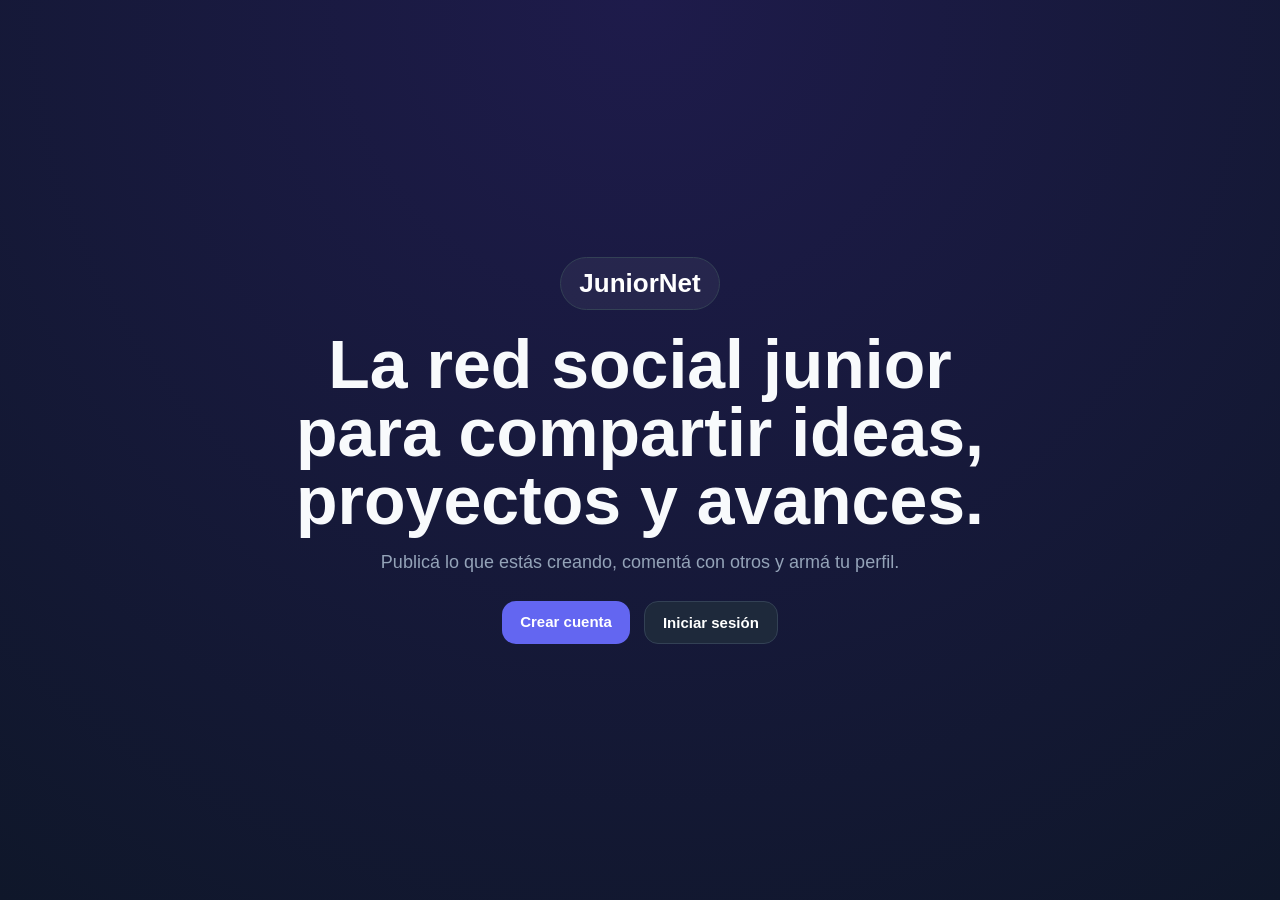
<file: index.html>
<!DOCTYPE html>
<html lang="es">
<head>
  <meta charset="UTF-8" />
  <meta name="viewport" content="width=device-width, initial-scale=1.0" />
  <title>JuniorNet</title>
  <link rel="stylesheet" href="style.css" />
</head>
<body>
  <main class="landing">
    <section class="hero">
      <div class="logo">JuniorNet</div>
      <h1>La red social junior para compartir ideas, proyectos y avances.</h1>
      <p>Publicá lo que estás creando, comentá con otros y armá tu perfil.</p>

      <div class="actions">
        <a href="register.html" class="btn primary">Crear cuenta</a>
        <a href="login.html" class="btn secondary">Iniciar sesión</a>
      </div>
    </section>
  </main>
</body>
</html>
</file>
<file: style.css>
* {
  margin: 0;
  padding: 0;
  box-sizing: border-box;
  font-family: Arial, sans-serif;
}

:root {
  --bg: #0f172a;
  --card: #111827;
  --card-2: #1e293b;
  --text: #f8fafc;
  --muted: #94a3b8;
  --primary: #6366f1;
  --primary-hover: #4f46e5;
  --border: #334155;
  --danger: #ef4444;
}

body {
  min-height: 100vh;
  background: radial-gradient(circle at top, #1e1b4b, var(--bg));
  color: var(--text);
}

a {
  color: inherit;
  text-decoration: none;
}

.landing {
  min-height: 100vh;
  display: grid;
  place-items: center;
  padding: 24px;
}

.hero {
  max-width: 760px;
  text-align: center;
}

.logo,
.brand {
  font-size: 26px;
  font-weight: 900;
  color: white;
}

.hero .logo {
  display: inline-block;
  margin-bottom: 20px;
  padding: 10px 18px;
  border: 1px solid var(--border);
  border-radius: 999px;
  background: rgba(255, 255, 255, 0.05);
}

.hero h1 {
  font-size: clamp(34px, 7vw, 68px);
  line-height: 1;
  margin-bottom: 18px;
}

.hero p {
  color: var(--muted);
  font-size: 18px;
  margin-bottom: 28px;
}

.actions {
  display: flex;
  justify-content: center;
  gap: 14px;
  flex-wrap: wrap;
}

.btn {
  border: none;
  padding: 12px 18px;
  border-radius: 14px;
  cursor: pointer;
  font-weight: 700;
  font-size: 15px;
  transition: 0.2s;
}

.btn.primary {
  background: var(--primary);
  color: white;
}

.btn.primary:hover {
  background: var(--primary-hover);
}

.btn.secondary {
  background: var(--card-2);
  color: white;
  border: 1px solid var(--border);
}

.btn.full {
  width: 100%;
}

.auth-page {
  min-height: 100vh;
  display: grid;
  place-items: center;
  padding: 24px;
}

.auth-card,
.card {
  background: rgba(17, 24, 39, 0.9);
  border: 1px solid var(--border);
  border-radius: 24px;
  box-shadow: 0 20px 60px rgba(0, 0, 0, 0.35);
}

.auth-card {
  width: 100%;
  max-width: 420px;
  padding: 28px;
}

.auth-card h1 {
  margin-bottom: 8px;
}

.auth-card p {
  color: var(--muted);
  margin-bottom: 18px;
}

label {
  display: block;
  margin: 14px 0 8px;
  font-size: 14px;
  color: #cbd5e1;
}

input,
textarea {
  width: 100%;
  background: #020617;
  border: 1px solid var(--border);
  color: var(--text);
  border-radius: 14px;
  padding: 13px;
  outline: none;
  font-size: 15px;
}

textarea {
  min-height: 110px;
  resize: vertical;
}

input:focus,
textarea:focus {
  border-color: var(--primary);
}

.small {
  font-size: 14px;
  text-align: center;
}

.small a {
  color: #a5b4fc;
  font-weight: bold;
}

.message {
  margin-top: 14px;
  color: #cbd5e1;
  font-size: 14px;
}

.topbar {
  position: sticky;
  top: 0;
  z-index: 10;
  background: rgba(15, 23, 42, 0.9);
  backdrop-filter: blur(14px);
  border-bottom: 1px solid var(--border);
  padding: 16px 8%;
  display: flex;
  justify-content: space-between;
  align-items: center;
}

.topbar nav {
  display: flex;
  align-items: center;
  gap: 16px;
}

.topbar nav a {
  color: #cbd5e1;
}

.logout {
  background: transparent;
  color: #fecaca;
  border: 1px solid #7f1d1d;
  padding: 8px 12px;
  border-radius: 12px;
  cursor: pointer;
}

.app-layout {
  width: min(760px, calc(100% - 32px));
  margin: 28px auto;
}

.card {
  padding: 20px;
}

.composer {
  margin-bottom: 28px;
}

.composer h2 {
  margin-bottom: 14px;
}

.composer-bottom {
  margin-top: 12px;
  display: flex;
  justify-content: space-between;
  align-items: center;
  color: var(--muted);
}

.section-title {
  margin: 20px 0 14px;
}

.posts {
  display: grid;
  gap: 16px;
}

.post {
  animation: pop 0.2s ease;
}

@keyframes pop {
  from {
    transform: translateY(8px);
    opacity: 0;
  }

  to {
    transform: translateY(0);
    opacity: 1;
  }
}

.post-header {
  display: flex;
  align-items: center;
  gap: 12px;
  margin-bottom: 14px;
}

.avatar {
  width: 42px;
  height: 42px;
  border-radius: 50%;
  display: grid;
  place-items: center;
  background: linear-gradient(135deg, var(--primary), #22c55e);
  color: white;
  font-weight: 900;
}

.avatar.big {
  width: 82px;
  height: 82px;
  font-size: 30px;
  margin-bottom: 18px;
}

.date {
  display: block;
  color: var(--muted);
  font-size: 13px;
  margin-top: 2px;
}

.post-text {
  line-height: 1.5;
  white-space: pre-wrap;
  margin-bottom: 14px;
}

.post-actions {
  display: flex;
  gap: 8px;
  margin-bottom: 12px;
}

.mini-btn {
  background: #020617;
  color: white;
  border: 1px solid var(--border);
  border-radius: 999px;
  padding: 8px 12px;
  cursor: pointer;
}

.mini-btn.liked {
  border-color: #f43f5e;
  background: rgba(244, 63, 94, 0.12);
}

.comments {
  display: grid;
  gap: 8px;
  margin-bottom: 12px;
}

.comment {
  background: #020617;
  border: 1px solid var(--border);
  padding: 10px;
  border-radius: 14px;
  font-size: 14px;
}

.comment strong {
  color: #a5b4fc;
}

.comment-form {
  display: flex;
  gap: 8px;
}

.comment-form input {
  flex: 1;
}

.comment-form button {
  border: none;
  background: var(--card-2);
  color: white;
  padding: 0 14px;
  border-radius: 14px;
  cursor: pointer;
}

.profile-card {
  margin-bottom: 28px;
}

.empty {
  color: var(--muted);
  text-align: center;
  padding: 24px;
  border: 1px dashed var(--border);
  border-radius: 18px;
}

@media (max-width: 600px) {
  .topbar {
    padding: 14px 16px;
  }

  .topbar nav {
    gap: 10px;
    font-size: 14px;
  }

  .comment-form {
    flex-direction: column;
  }

  .comment-form button {
    padding: 12px;
  }
}
</file>
